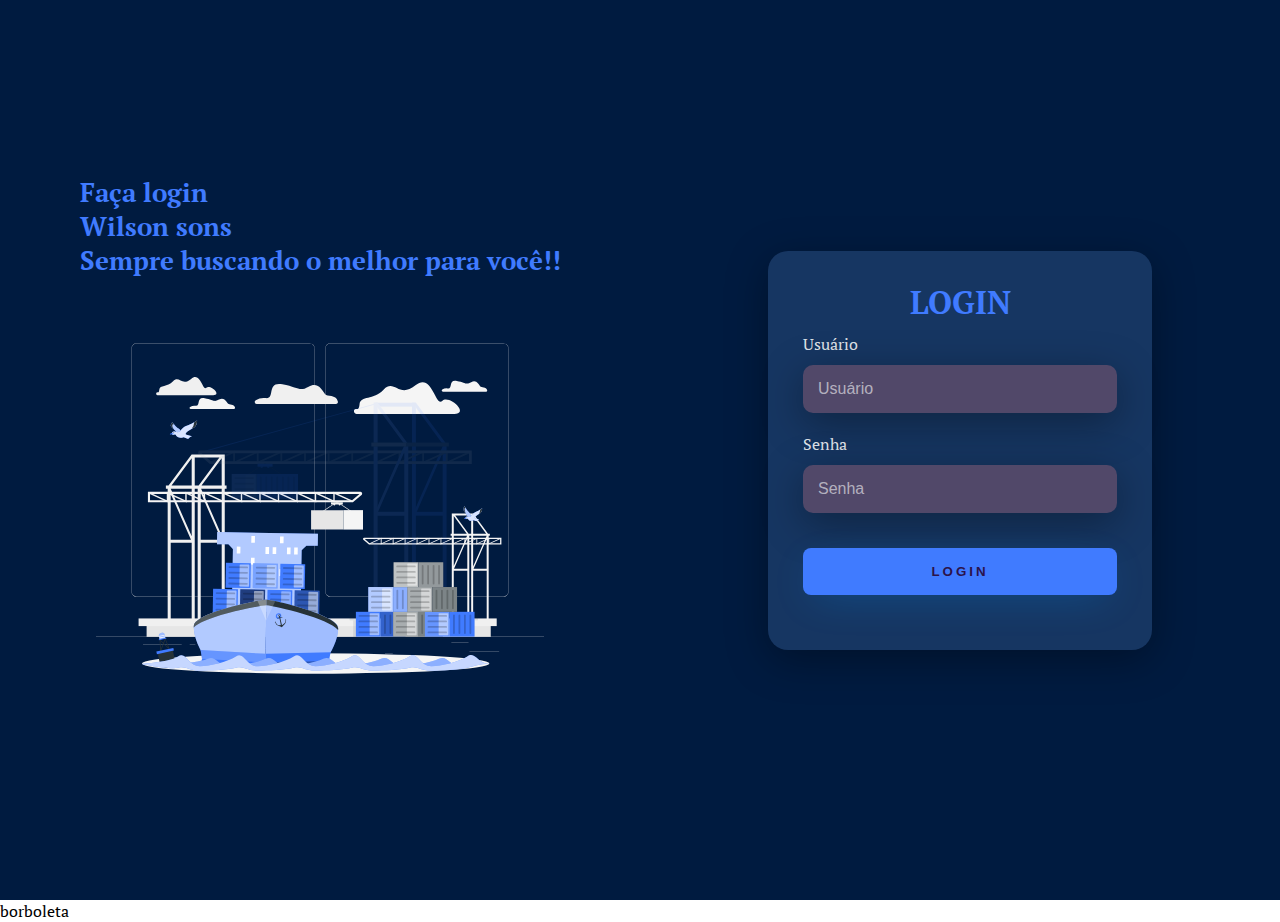
<file: Index.html>
<!DOCTYPE html>
<html lang="pt-br">
<head>
    <meta charset="UTF-8">
    <meta name="viewport" content="width=device-width, initial-scale=1.0">
    <link rel="stylesheet" href="./style.css">
    <title>Operações Maritimas</title>
</head>
<body>
  <div class="main-login">
    <div class="left-login">
        <h1>Faça login <br> Wilson sons <br> Sempre buscando o melhor para você!!</h1>
        <img src="./Inicial/assest/port-animate.svg" class="left-imagem" alt="embarcaçao">
    </div> 
    <div class="right-login">
        <div class="card-login">
            <h1>LOGIN</h1>
            <div class="textfield">
                <label for="usuario">Usuário</label>
                <input type="text" name="usuario" placeholder="Usuário">
            </div>
            <div class="textfield">
                <label for="senha">Senha</label>
                <input type="password" name="senha" placeholder="Senha">
            </div>
            <button class="btn-login">Login</button>
        </div>

    </div>
  </div>
<div> borboleta</div>
  <script src="./main.js"></script>
</body>
</html>
</file>
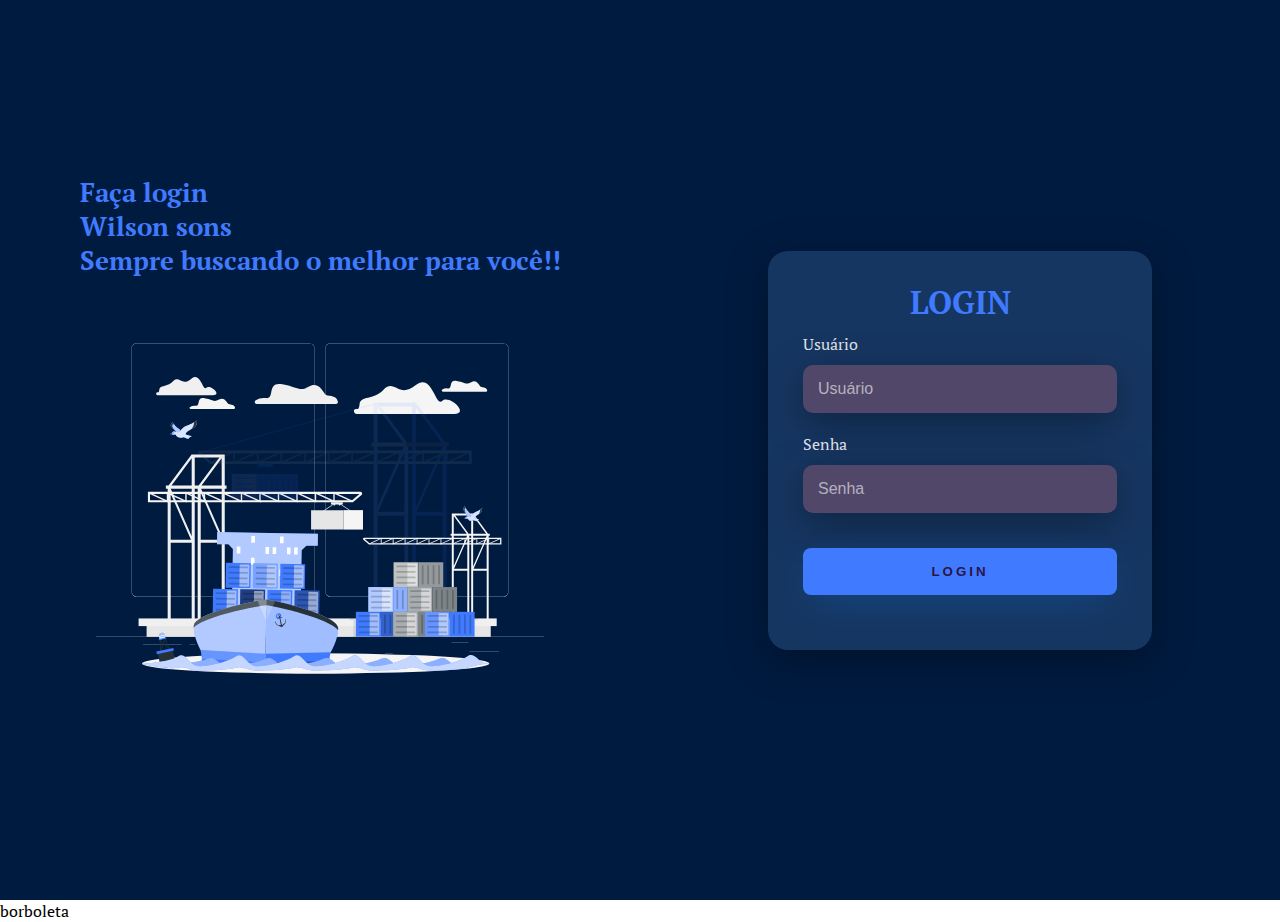
<file: index.html>
<!DOCTYPE html>
<html lang="pt-br">
<head>
    <meta charset="UTF-8">
    <meta name="viewport" content="width=device-width, initial-scale=1.0">
    <link rel="stylesheet" href="./style.css">
    <title>Operações Maritimas</title>
</head>
<body>
  <div class="main-login">
    <div class="left-login">
        <h1>Faça login <br> Wilson sons <br> Sempre buscando o melhor para você!!</h1>
        <img src="./Inicial/assest/port-animate.svg" class="left-imagem" alt="embarcaçao">
    </div> 
    <div class="right-login">
        <div class="card-login">
            <h1>LOGIN</h1>
            <div class="textfield">
                <label for="usuario">Usuário</label>
                <input type="text" name="usuario" placeholder="Usuário">
            </div>
            <div class="textfield">
                <label for="senha">Senha</label>
                <input type="password" name="senha" placeholder="Senha">
            </div>
            <button class="btn-login">Login</button>
        </div>

    </div>
  </div>
<div> borboleta</div>
  <script src="./main.js"></script>
</body>
</html>
</file>
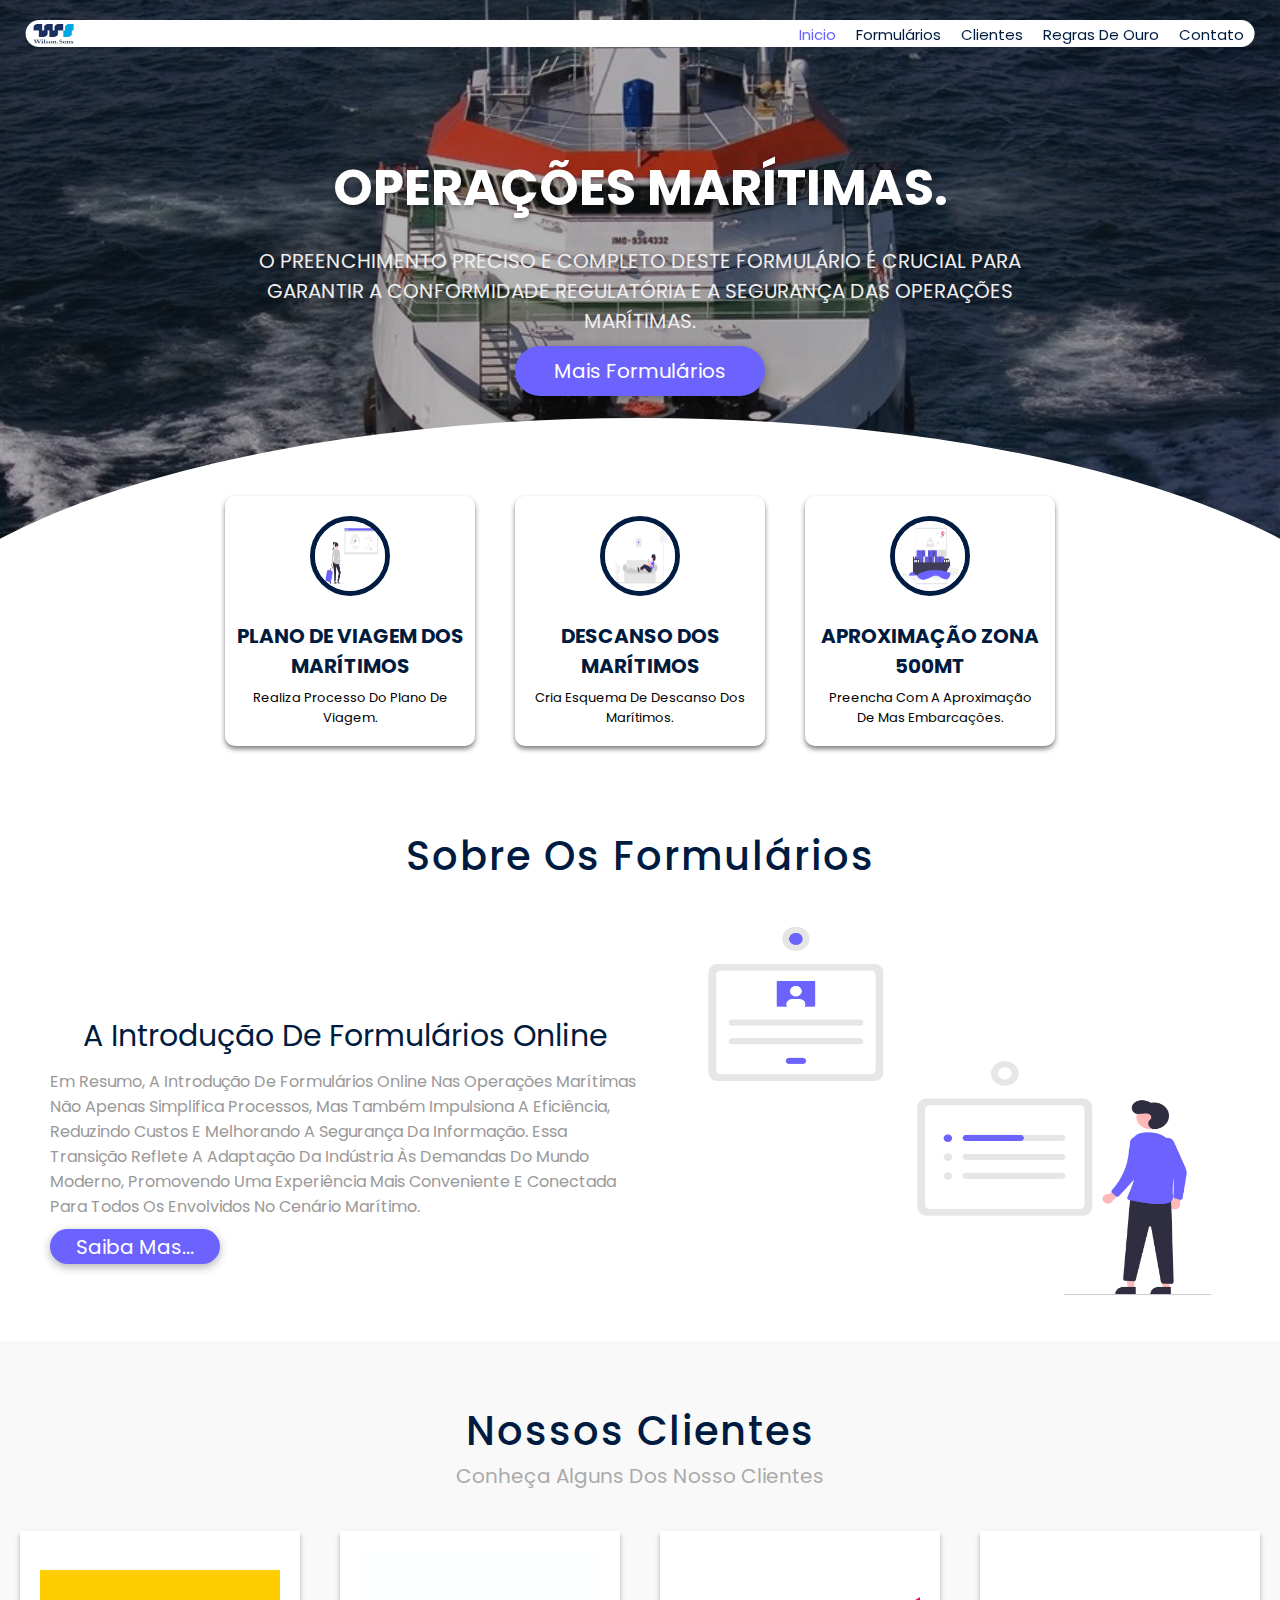
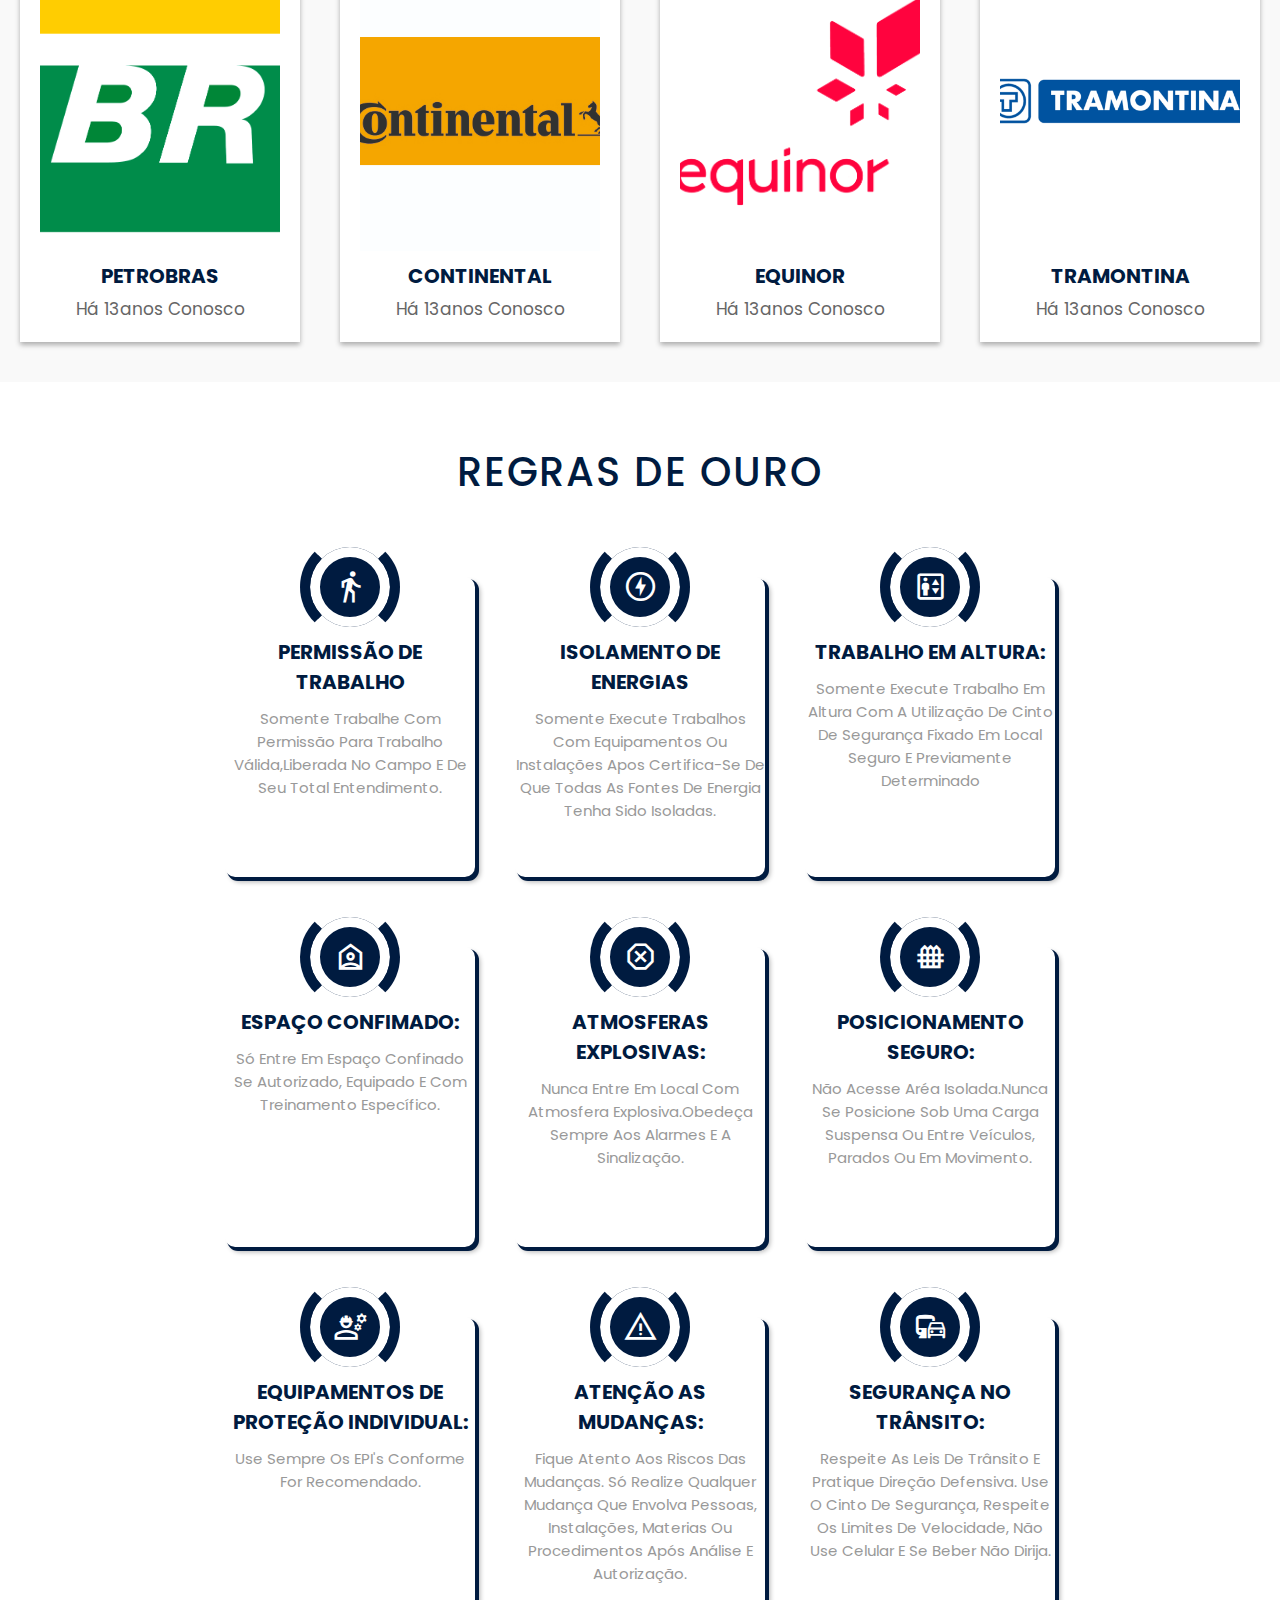
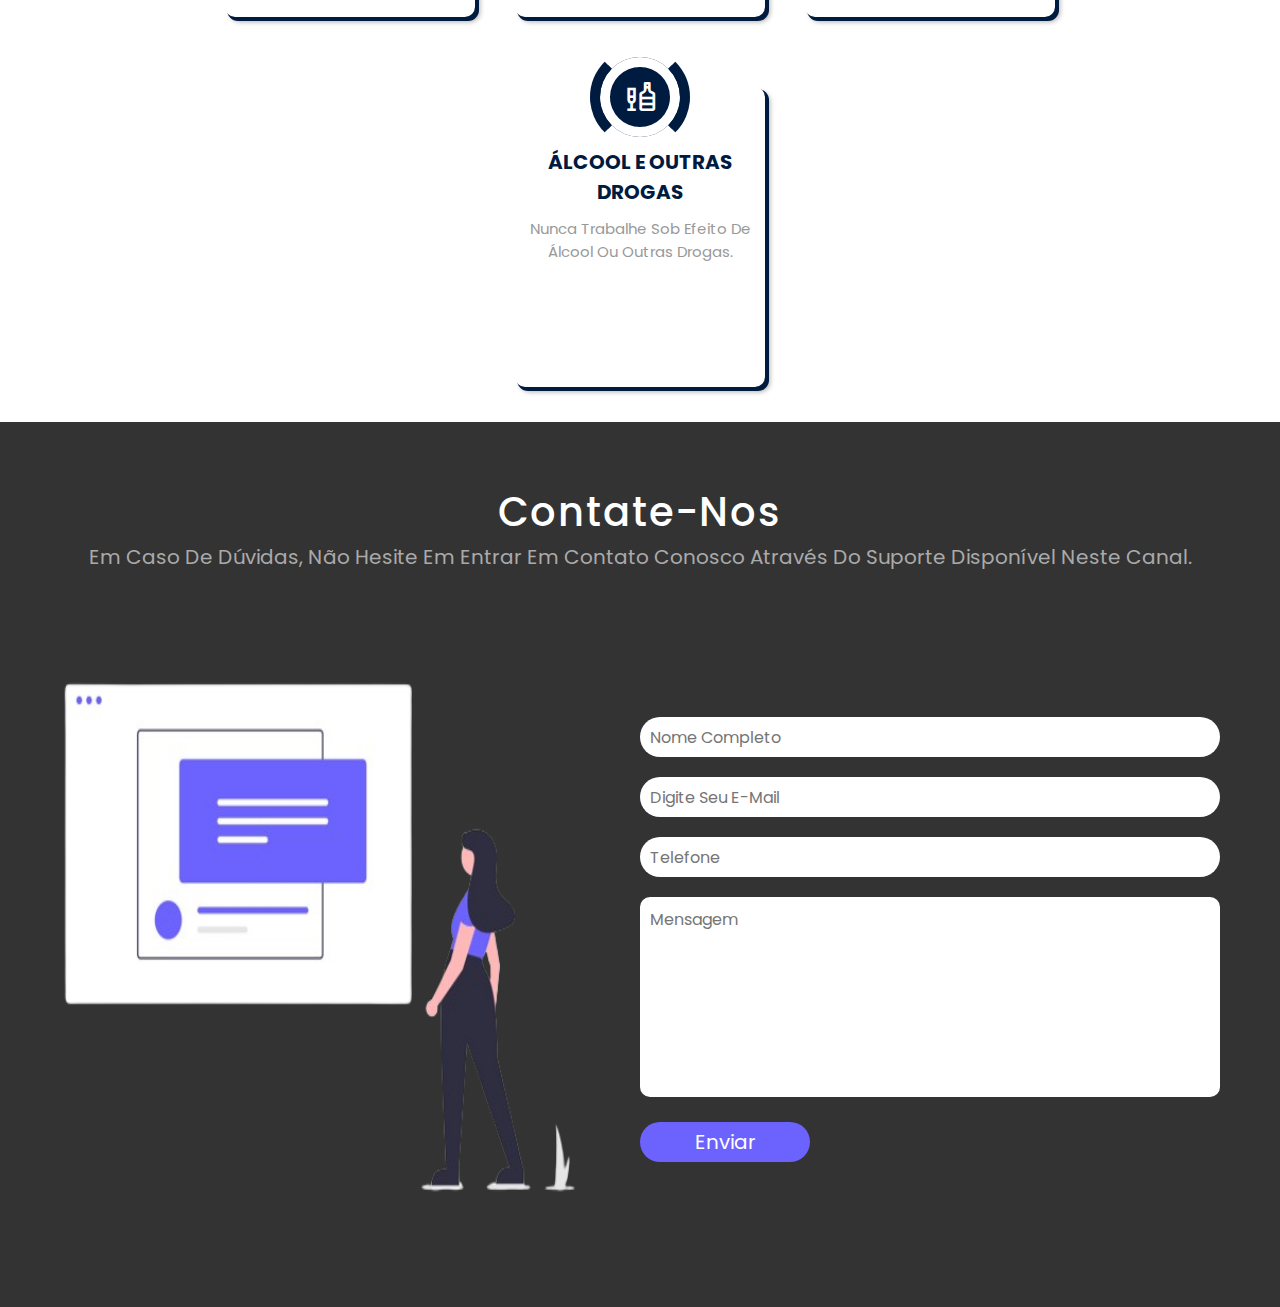
<file: Inicial/index.html>
<!DOCTYPE html>
<html lang="en">
<head>
    <meta charset="UTF-8">
    <meta name="viewport" content="width=device-width, initial-scale=1.0">
    <title>Operaçoes Maritimas</title>
    <link rel="stylesheet" href="https://cdnjs.cloudflare.com/ajax/libs/font-awesome/6.5.1/css/all.min.css">
    <link rel="stylesheet" href="./styles.css">
    <link rel="stylesheet" href="https://fonts.googleapis.com/css2?family=Material+Symbols+Outlined:opsz,wght,FILL,GRAD@20..48,100..700,0..1,-50..200" />
</head>
<body>
    <header>
      <img src="./assest/logo-wilsons.png" alt="logo da wilson">
        <!--a href="#" class="logo"><i class="fas fa-ship">
        </i>Wilson Sons</a-->
        <nav class="navbar">
            <ul>
                <li><a href="#home" class="active"> Inicio</a></li>

                <li><a href="#about"> Formulários</a></li>

                <li><a href="#teacher"> Clientes </a></li>

                <li><a href="#course">Regras de Ouro</a></li>

                <li><a href="#contact">Contato</a></li>
            </ul>
        </nav>

        <div class="fas fa-bars"></div>

    </header>

<section class="home" id="home">
    <div class="content">
        <h1> OPERAÇÕES MARÍTIMAS.</h1>
        <p>  O PREENCHIMENTO PRECISO E COMPLETO DESTE FORMULÁRIO É CRUCIAL PARA GARANTIR A CONFORMIDADE REGULATÓRIA E A SEGURANÇA DAS OPERAÇÕES MARÍTIMAS.</p>
        <a href="#"><button>Mais Formulários</button></a>
    </div>

    <div class="box-container">
        <div class="box">
            <img src="assest/planoViagem.png" alt="img1" class="card-img">
            <h3> PLANO DE VIAGEM DOS MARÍTIMOS </h3>
            <P>Realiza processo do plano de viagem.</P>
        </div>

        <div class="box">
          <img src="assest/descansoMaritimos.png" alt="img1" class="card-img">
            <h3> DESCANSO DOS MARÍTIMOS </h3>
            <P>Cria esquema de descanso dos marítimos.</P>
        </div>

        <div class="box">
        
            <img src="assest/aproximacao500M.png"alt="img1" class="card-img">
            <h3> APROXIMAÇÃO ZONA 500MT </h3>
            <P>Preencha com a aproximação de mas embarcações.</P>
        </div>
    </div>
</section>



<section class="about" id="about">

<h1 class="heading"> Sobre os Formulários</h1>


<div class="row">

    <div class="content">
        <h3 class="title">a introdução de formulários online</h3>
        <p>Em resumo, a introdução de formulários online nas operações marítimas não apenas simplifica processos, mas também impulsiona a eficiência, reduzindo custos e melhorando a segurança da informação. Essa transição reflete a adaptação da indústria às demandas do mundo moderno, promovendo uma experiência mais conveniente e conectada para todos os envolvidos no cenário marítimo.</p>
        <a href="#"><button> Saiba Mas...</button></a>
    </div>
    <div class="image">
        <img src="assest/form-online.png" alt="">

    </div>
</div>
</section>

<section id="teacher" class="teacher">

    <h1 class="heading"> Nossos Clientes</h1>
    <h3 class="title">Conheça alguns dos nosso Clientes</h3>

    <div class="card-container">

        <div class="card">
            <img src="assest/Logopetro.png" alt="">
            <h3>PETROBRAS</h3>
            <p>Há 13anos conosco</p>
        </div>


        <div class="card">
            <img src="assest/Continental-Logo.jpg" alt="">
            <h3>CONTINENTAL</h3>
            <p>Há 13anos conosco</p>
        </div>


        <div class="card">
            <img src="assest/logoequinor.png" alt="">
            <h3>EQUINOR</h3>
            <p>Há 13anos conosco</p>
        </div>


        <div class="card">
            <img src="assest/logo-tramontina.png" alt="">
            <h3>TRAMONTINA</h3>
            <p>Há 13anos conosco</p>
        </div>
    </div>
</section>

<section id="course" class="course">
    <h1 class="heading">REGRAS DE OURO</h1>
    <div class="box-container">



        <div class="box">
            <span class="material-symbols-outlined">
                directions_walk</span>
            <h3>PERMISSÃO DE TRABALHO</h3>
            <p> Somente trabalhe com permissão para trabalho válida,liberada no campo e de seu total entendimento. </p>
        </div>
 
    
    <!--card2--> 
        <div class="box">
          <span class="material-symbols-outlined">
            offline_bolt
          </span>
            <h3>ISOLAMENTO DE ENERGIAS</h3>
            <p>Somente execute trabalhos com equipamentos ou instalações apos certifica-se de que todas as fontes de energia
              tenha sido isoladas.</p>
      </div>
    
    <!--card3--> 
        <div class="box">
          <span class="material-symbols-outlined">
            elevator</span>
            <h3> TRABALHO EM ALTURA:</h3>
            <p> Somente execute trabalho em altura com a utilização de cinto de segurança fixado em local seguro e previamente
              determinado</p>
        </div>
    
    <!--card4--> 
        <div class="box">
          <span class="material-symbols-outlined">
            location_home
            </span>
          <h3>ESPAÇO CONFIMADO: </h3>
          <p>Só entre em espaço confinado se autorizado, equipado e com treinamento específico.</p>
      </div>
    
    <!--card5--> 
        <div class="box">
          <span class="material-symbols-outlined">
            dangerous
          </span>
          <h3>ATMOSFERAS EXPLOSIVAS:</h3>
          <p> Nunca entre em local com atmosfera explosiva.Obedeça sempre aos alarmes e a sinalização.</p>
      </div>
    
    <!--card6--> 
        <div class="box">
          <span class="material-symbols-outlined">
            fence
          </span>
          <h3> POSICIONAMENTO SEGURO:</h3>
          <p> Não acesse aréa isolada.Nunca se posicione sob uma carga suspensa ou entre veículos, parados ou em movimento.
          </p>
        </div>
    
    
    <!--card7--> 
        <div class="box">
          <span class="material-symbols-outlined">
            engineering
            </span>
          <h3>EQUIPAMENTOS DE PROTEÇÃO INDIVIDUAL:</h3>
          <p>Use sempre os EPI's conforme for recomendado.</p>
        </div>
    
    <!--card8--> 
        <div class="box">
          <span class="material-symbols-outlined">
            warning
          </span>
          <h3>ATENÇÃO AS MUDANÇAS: </h3>
          <p>Fique atento aos riscos das mudanças. Só realize qualquer mudança que envolva pessoas, instalações,
            materias ou procedimentos após análise e autorização.</p>
        </div>

    
    <!--card9--> 
    <div class="box">
          <span class="material-symbols-outlined">
            commute
          </span>
          <h3> SEGURANÇA NO TRÂNSITO:</h3>
            <p>Respeite as leis de trânsito e pratique direção defensiva. Use o cinto de segurança, respeite os limites de
              velocidade, não use celular e se beber não dirija.</p>
        </div>

    <!--card10--> 
        <div class="box">
          <span class="material-symbols-outlined">
            liquor
          </span>
          <h3>ÁLCOOL E OUTRAS DROGAS </h3>
          <p>Nunca trabalhe sob efeito de álcool ou outras drogas.</p>
        </div>

</section>

<section class="contact" id="contact">

  <h1 class="heading">Contate-nos</h1>
  <h3 class="title">Em caso de dúvidas, não hesite em entrar em contato conosco através do suporte disponível neste canal.</h3>

  <div class="row">
    <div class="imagem">
      <img src="assest/contact.png" alt="">
    </div>

    <div class="form-container">
      <form action=""></form>
        <input type="text" placeholder="Nome Completo">
        <input type="email" placeholder="Digite seu e-mail">
        <input type="number" placeholder="Telefone">
        <textarea name="" id="" cols="30" rows="10" placeholder="Mensagem"></textarea>
        <input type="submit" value="Enviar">
    </div>
  </div>
</section>



<script src="https://cdnjs.cloudflare.com/ajax/libs/jquery/3.7.1/jquery.min.js"></script>

<script src="./main.js"></script>



</body>
</html>
</file>
<file: style.css>
@import url('https://fonts.googleapis.com/css2?family=PT+Serif&display=swap');
body {
    margin: 0;
    font-family: 'PT Serif', serif;
}
body *{
    box-sizing: border-box;
}
.main-login {
    width: 100vw;
    height: 100vh;
    background: #001b40;
    display: flex;
    justify-content: center;
    align-items: center;
}

.left-login{
    width: 50vw;
    height: 100vh;
    display: flex;
    justify-content: center;
    align-items: center;
    flex-direction: column;
}
.left-imagem{
    width: 35vw;
}
.left-login h1{
    font-size: 2vw;
    color:#407BFF;
}
.right-login{
    width: 50vw;
    height: 100vh;
    display: flex;
    justify-content: center;
    align-items: center;
}
.card-login{
    width: 60%;
    display: flex;
    justify-content: center;
    align-items: center;
    flex-direction: column;
    padding: 30px 35px;
    background: #163662;
    border-radius: 20px;
    box-shadow: 0px 10px 40px #00000056;
}
.card-login h1{
    color:#407BFF;
    font-weight: 800;
    margin: 0;
}.textfield{
    width: 100%;
    display: flex;
    flex-direction: column;
    align-items: flex-start;
    justify-content: center;
    margin: 10px 0;
}.textfield input{
    width: 100%;
    border: none;
    border-radius: 10px;
    padding: 15px;
    background: #514869;
    color: #feffffde;
    font-size: 12pt;
    box-shadow: 0px 10px 40px #00000056;
    outline: none;
    box-sizing: border-box;
}
.textfield label{
    color: #feffffde;
    margin-bottom: 10px;
}
.textfield input::placeholder{
    color: #feffff94;
}
.btn-login{
    width: 100%;
    padding: 16px 0px;
    margin: 25px;
    border: none;
    border-radius: 8px;
    outline: none;
    text-transform: uppercase;
    font-weight: 800;
    letter-spacing: 3px;
    color: #2b134b;
    background:#407BFF ;
    cursor: pointer;
    box-shadow: 0px 10px 40px -12px #0095ff52;
}
.btn-login:hover{
    background:darkcyan;
}
@media only screen and (max-width: 950px){
    .card-login{
        width: 85%;
    }  
}
@media only screen and (max-width:600px){
    .main-login{
        flex-direction: column;
    }
    .left-login h1{
        display: none;/*OCULTA COISA DO HTML*/
        flex-flow: column-reverse;
    }
    .left-login{
        width: 100%;
        height: auto;
    }
    .right-login{
        width: 100%;
        height: auto;
    }
    .left-imagem{
        width: 100vw;
    }
    
    .card-login{
        width: 90%;
        margin-bottom: 80px;
    }
   

}
</file>
<file: Inicial/styles.css>
@import url('https://fonts.googleapis.com/css2?family=Montserrat:wght@800&family=Open+Sans:wght@400;700&family=Oswald:wght@700&family=Poppins:wght@600&display=swap');
  
  :root{
    --azul:#001b40;
    --ceu:#6C63FE;
  }
  
  *{
    font-family: 'Poppins', sans-serif;
    text-transform: capitalize;
    text-decoration: none;
    outline: none;
    margin: 0; padding: 0;
    box-sizing: border-box;
  }
  *::selection{
    background:var(var(--azul));
    color: #fff;
  }
  .heading{
    font-size: 4rem;
    color: var(--azul);
    text-align: center;
    padding: 0 1rem;
    padding-top: 6rem;
    letter-spacing: .2rem;
    font-weight: 500;
  }
  .title{
    padding: 0 1rem;
    font-size:2rem;
    text-align: center;
    font-weight: 400 ;
    color:#aaa;
  }
  html{
    font-size:62.5% ;
    overflow-x: hidden;
  }
  header.wilson{
    border:solid 3px forestgreen;
  }
  header img{
    width: 40px;
    height: 20px;
    margin-left: 8px;
  }
  header{
    width: 96%;
    background: #fff;
    position: fixed;
    top: 2rem; left: 50%;
    transform: translateX(-50%);
    border-radius: 5rem;
    display: flex;
    align-items: center;
    justify-content: space-between;
    padding: 1rem 2 28;
    z-index: 1000;
    font-size: large;
    transition: .2s;
  }
  .header-active{
    top:0;
    width: 100%;
    border-radius: 0;
  box-shadow: 0 .1rem 3rem rgba(0, 0, 0, 0.3);
  }
  header .navbar ul{
    display: flex;
    align-items: center;
    justify-content: space-between;
    list-style: none;
  }
  header .navbar ul li{
    margin: 0 1rem;
  }
  header .navbar ul li a{
    font-size: 1.5rem;
    color: var(--azul);
    transition: .2s;
  }
  header .navbar ul li .active,
  header .navbar ul li a:hover{
    color: var(--ceu);
  }
  header .logo{
    font-size: 2.5rem;
    color: var(--azul);
    text-transform: uppercase;
  }
  header .logo i{
    color: var(--azul);
    padding: 0 .2rem;
  }
  header .fa-bars{
    font-size: 3rem;
    color: black;
    cursor: pointer;
    display: none;
    transition: .2s;
  }
  .home{
    min-height: 100%;
    background-image: url(assest/barco_frente.jpg) no-repeat;
    background: linear-gradient(rgba(0, 0, 0, .3),rgba(0, 0, 0, .3)), url(assest/barco_frente.jpg) no-repeat;
    background-size: cover;
    background-position: center;
    background-attachment: fixed;
    z-index: 0;
    overflow: hidden;
    position: relative;
  }
  .home .content {
    display: flex;
    align-items: center;
    justify-content: center;
    flex-flow: column;
    padding-top: 14rem ;
    padding-bottom: 8rem ;
    text-align: center;
  }

  .home .content h1{
    font-size: 5rem;
    color: #fff;
    padding: 1rem 0;
    text-shadow: 0 .3rem .5rem rgba(0, 0, 0, .3);
    text-transform: uppercase;
  }
  .home .content p{
    font-size: 2rem;
    color: #eee;
    padding: 1rem 25rem;
  }
  .home .content button{
    height: 5rem ;
    width: 25rem;
    border-radius: 5rem ;
    background: var(--ceu);
    color: #fff;
    font-size: 2rem;
    cursor: pointer;
    transition: .2s;
    border: none;
    box-shadow: 0 .3rem 1rem rgba(0, 0, 0, .3);
  }
  .home .content button:hover{
    letter-spacing: .2rem;
  }
  .card-img{
    flex:1 0 140px ;
    margin-top: 5px;
    border:5px solid #001C43;
    border-radius: 50%;
    width: 8rem;
    height: 8rem;
    text-align: center;
    line-height: 6rem;
    transition: .2s;
    margin: 2rem 0;
    /*animation: anim-div 10s linear infinite;
    transform-style: preserve-3d;*/

}
  .home .box-container{
    display: flex;
    align-items: center;
    justify-content: center;
    flex-wrap: wrap;
    text-align: center;
  }
  .home .box-container .box{
    height: 25rem;
    width: 25rem;
    background: #fff;
    align-items: center;
    border-radius: 1rem;
    box-shadow: 0 .3rem .5rem rgba(0, 0, 0, .5);
    margin: 2rem ;
    cursor: pointer;
  }
  .home .box-container .box h3{
    font-size: 2rem ;
    color: var(--azul);
    transition: .2s;
  }
  .home .box-container .box p{
    font-size: 1.3rem;
    padding: .7rem 2rem
  }
  .card-img:hover{
    border: 5px solid var(--ceu);
  }
  .home .box-container .box:hover h3{
    color: var(--ceu);
  }
 
  .home::before{
    content: '';
    position: absolute;
    bottom: -25%; left: 50%;
    transform: translateX(-50%);
    border-top: 60vh solid #fff;
    width: 120%;
    border-radius: 50%;
    z-index: -1;
  }
  .about .row{
    display: flex;
    justify-content: center;
    align-items: center;
  }
  .about .row .image img{
    height: 50vh;
    width: 50vw;
  }
  .about .row .content{
    padding-left: 5rem;
  }
  .about .row .content h3{
    font-size: 3rem;
    padding-top: 5rem;

    color: var(--azul);
  }
  .about .row .content p{
    font-size: 1.6rem ;
    color: #999;
    padding: 1rem 0;
  }
  .about .row .content button{
    height: 3.5rem;
    width: 17rem;
    background:var(--ceu);
    color: #fff;
    border:none;
    border-radius: 5rem;
    box-shadow: 0 .3rem 1rem rgba(0, 0, 0, .3);
    cursor: pointer;
    font-size: 2rem;
    transition: .2s;
  }
  .about .row .content button:hover{
    letter-spacing: .2rem;
    opacity: .8;
  }
  .teacher{
    background: #f9f9f9;
  }
  .teacher .card-container{
    display:flex ;
    align-items:center ;
    justify-content: center;
    flex-wrap: wrap;
    padding: 2rem 0;
  }
  .teacher .card-container .card{
    padding: 2rem;
    margin: 2rem;
    background: #fff;
    text-align: center;
    width: 28rem;
    box-shadow: 0 .3rem .5rem rgba(0,0,0,.3);
  }
  .teacher .card-container .card img{
    height: 30rem;
    width: 100%;
    object-fit: cover;
    filter:grayscale(0);
    transition: .2s;
  }
  .teacher .card-container .card:hover img{
    filter: grayscale();
  }
  .teacher .card-container .card h3{
    color: var(--azul);
    font-size: 2rem;
    padding: .5rem 0;
  }
  .teacher .card-container .card p{
    font-size: 1.7rem;
    color:#666;
  }

 .course .box-container{
  width: 85%;
  display: flex;
  justify-content: center;
  margin: 0 auto;
  padding-top: 4rem;
  flex-wrap: wrap;
 }
 .course .box-container .box{
  height: 30rem;
  width: 25rem;
  margin: 3.5rem 2rem;
  text-align: center;
  border-radius: 1rem;
  box-shadow: .3rem .3rem 0 .1rem var(--azul),
              .5rem .5rem .5rem rgba(0, 0, 0, .3);
 }
 .course .box-container .box span{
  height: 10rem;
  width: 10rem;
  line-height: 8rem;
  text-align: center;
  color: #fff;
  border-radius: 50%;
  background: var(--azul);
  margin-top: -4rem;
  border: 1rem solid #fff;
  border-left: 1rem solid var(--azul);
  border-right: 1rem solid var(--azul);
  box-shadow: 0 0 0 1rem #fff inset;
  font-size: 3.5rem;
 }
 .course .box-container .box h3{
  font-size: 2rem; 
  color: var(--azul);
 }
 .course .box-container .box p{
  font-size: 1.5rem; 
  color: #999;
  padding: 1rem 0;
 }


  header .fa-times{
    transform: rotate(180deg);
    color:var(--ceu);
  
  }
  



  .contact{
    background: #333;
  }
.contact .row{
  display: flex;
  align-items: center;
  justify-content: center;
  padding: 5rem 0;
}
.contact .row .imagem img{
  width: 50vw;
  height: 70vh;
}
.contact .row .form-container {
width: 50%;
padding-right: 6rem;
}
.contact .row .form-container input, textarea{
  width: 100%;
  height: 4rem;
  background: #fff;
  border-radius: 5rem;
  border: none;
  padding: 0 1rem;
  margin: 1rem 0;
  color: var(--azul);
  font-size: 1.6rem;
  transition: .2s;
}
.contact .row .form-container textarea{
  height: 20rem;
  border-radius: 1rem;
  padding: 1rem;
  resize: none;
}
.contact .row .form-container input:focus, textarea:focus {
  border: .3rem solid var(--ceu);
}

.contact .row .form-container input[type="submit"]{
  width: 17rem;
  background: var(--ceu);
  color: #fff;
  cursor: pointer;
  font-size: 2rem;
  transition: .2s;
}
.contact h1{
  color: white;
}
.contact .row .form-container input[type="submit"]:hover{
  background: none;
  color: var(--azul);
  border: .2rem solid var(--ceu);
}










  @media(max-width:768px){
    html{
      font-size: 55%;
    }
    header .fa-bars{
      display: block;
    }
    header .navbar{
      position: fixed;
      top: -100rem; left: 0;
      width: 100%;
      background: #fff;
      border-radius: 1rem;
      opacity:0 ;
      transition: .2s linear;
    }
    header .navbar ul{
      flex-flow: column;
      padding: 2rem 0;
    }
    header .navbar ul li{
      margin: 1rem 0;
      width: 100%;
      text-align: center;
    }
    header .navbar ul li a{
      font-size: 3rem;
      display: block;
    }
    header .nav-toggle{
      top: 5.5rem;
      opacity: 1;
    }
    .home .content p{
      padding: 1.5rem 2rem;
    }
    .home::before{
      display: none;
    }
    .about .row{
      flex-flow: column-reverse;
    }
    .about .row .image img{
      height: 60vh;
      width: 90vw;
    }
    .about .row .content{
      padding: 0 2.5rem;
    }
    .course .box-container{
      width: 100%;
    }
    .contact .row{
      flex-flow: column;
    }
    .contact .row .imagem img{
      height: 50vh;
      width: 50vw;
    }
    .contact .row .form-container{
      width: 90%;
      padding: 0;
    }
  }
</file>
